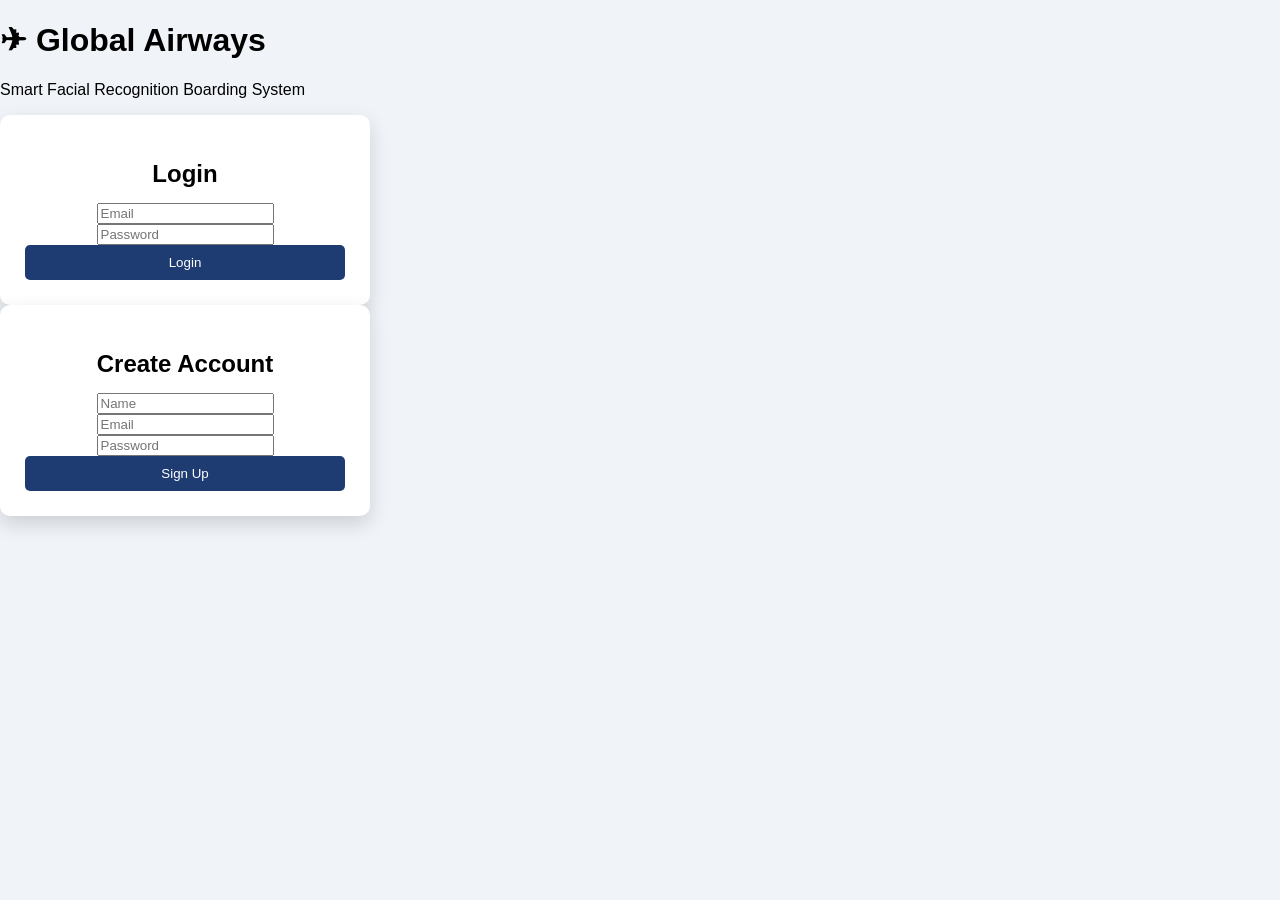
<file: index.html>
<!DOCTYPE html>
<html>
<head>

<title>Global Airways Portal</title>

<link rel="stylesheet" href="/style.css">

</head>

<body>

<div class="header">

<h1>✈ Global Airways</h1>

<p>Smart Facial Recognition Boarding System</p>

</div>


<div class="login-container">


<div class="card">

<h2>Login</h2>

<input id="loginEmail" placeholder="Email">

<input id="loginPassword" type="password" placeholder="Password">

<button onclick="loginUser()">Login</button>

</div>


<div class="card">

<h2>Create Account</h2>

<input id="regName" placeholder="Name">

<input id="regEmail" placeholder="Email">

<input id="regPassword" type="password" placeholder="Password">

<button onclick="registerUser()">Sign Up</button>

</div>


</div>

<script src="/script.js"></script>

</body>
</html>
</file>
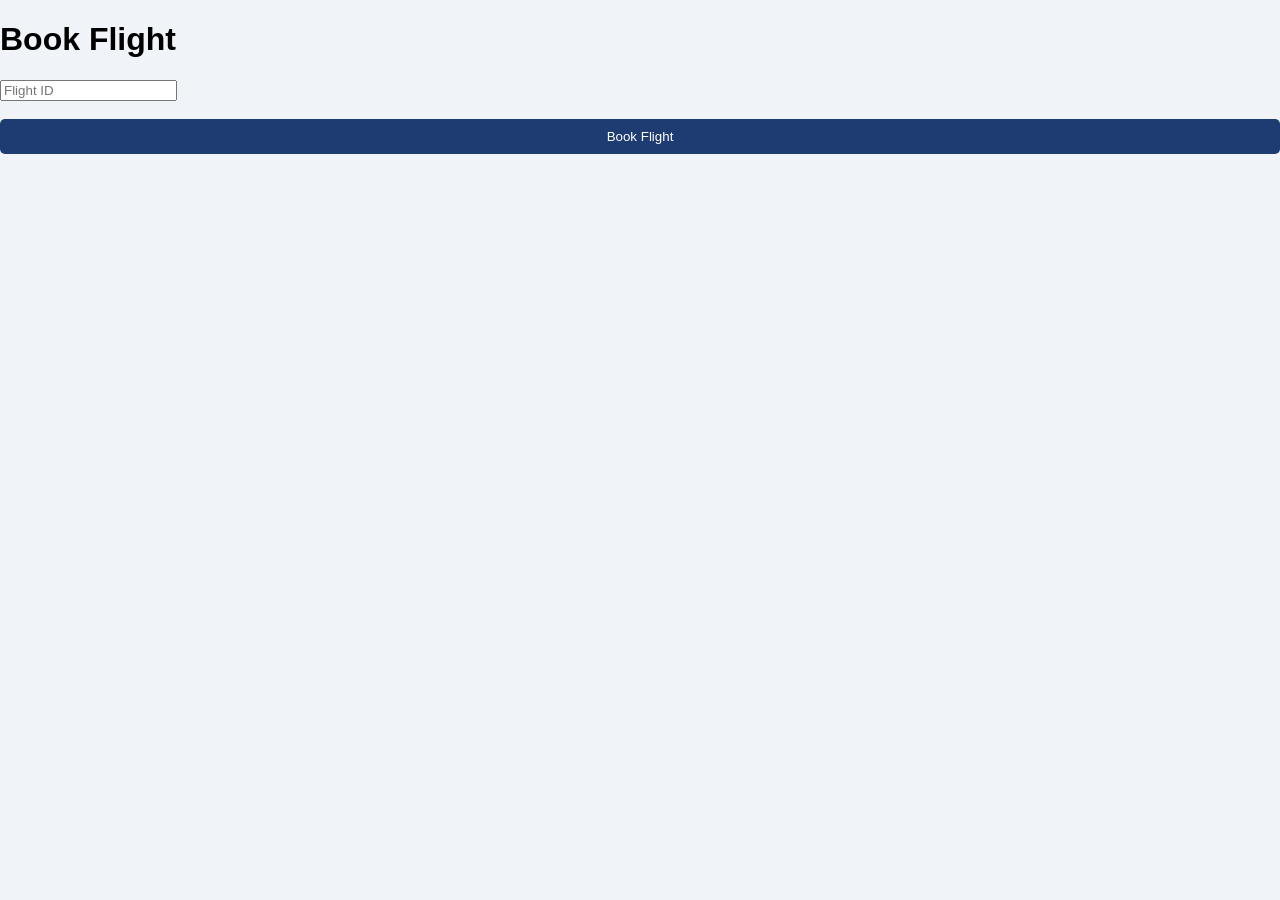
<file: book_flight.html>
<!DOCTYPE html>
<html>

<head>

<title>Book Flight</title>
<link rel="stylesheet" href="/style.css">

</head>

<body>

<h1>Book Flight</h1>

<div class="container">

<input id="flightId" placeholder="Flight ID">

<br><br>

<button onclick="bookFlight()">
Book Flight
</button>

</div>

<script src="/script.js"></script>

</body>
</html>
</file>
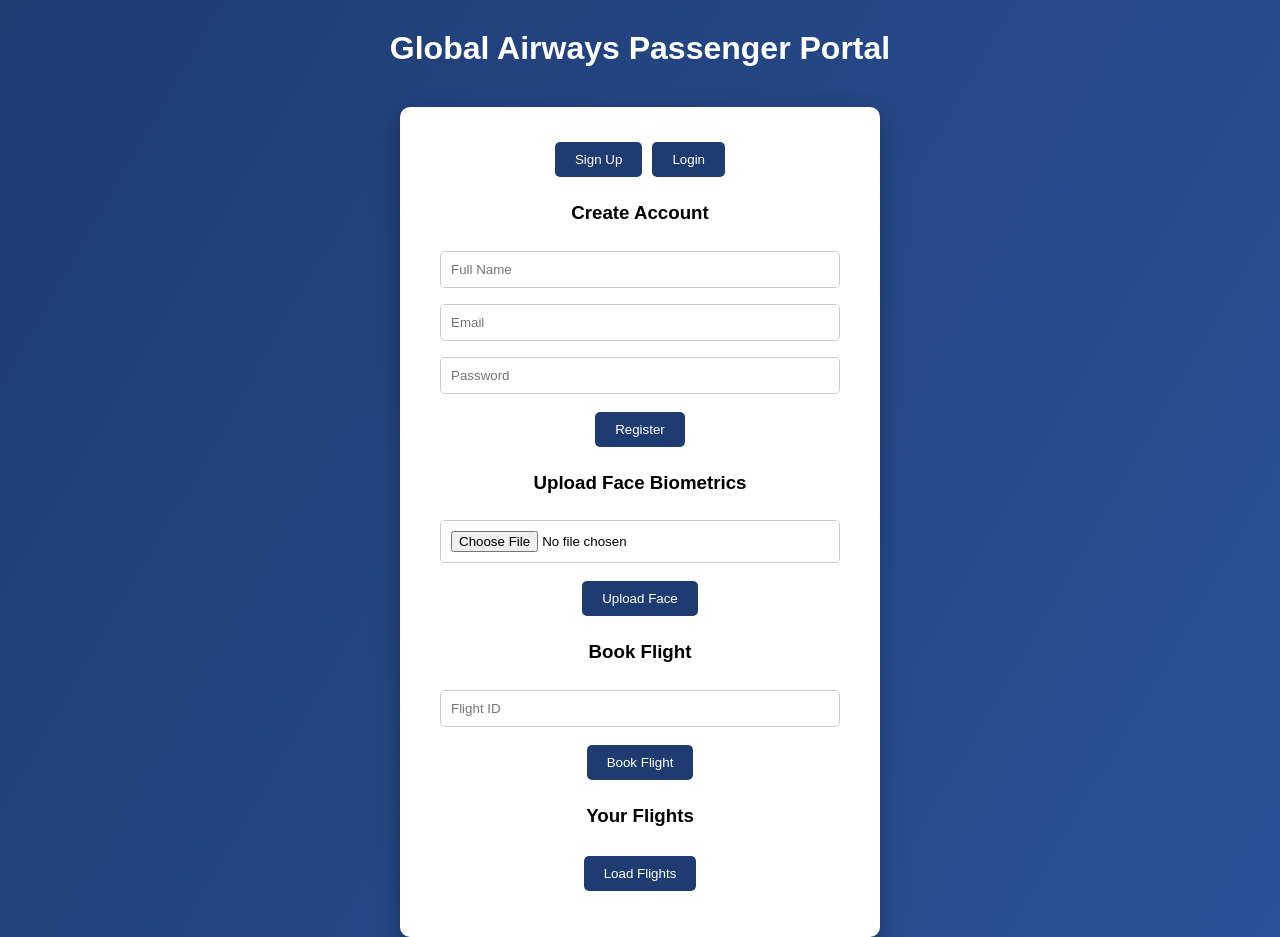
<file: enrollment_portal.html>
<!DOCTYPE html>
<html>
<head>

<title>Global Airways Passenger Portal</title>

<style>

body{
font-family:Arial;
background:linear-gradient(120deg,#1e3c72,#2a5298);
margin:0;
padding:0;
color:white;
text-align:center;
}

.container{
width:420px;
margin:auto;
margin-top:40px;
background:white;
color:black;
padding:30px;
border-radius:10px;
box-shadow:0 10px 25px rgba(0,0,0,0.3);
}

h1{
margin-top:30px;
}

input{
width:90%;
padding:10px;
margin:8px;
border-radius:5px;
border:1px solid #ccc;
}

button{
padding:10px 20px;
background:#1e3c72;
color:white;
border:none;
border-radius:5px;
cursor:pointer;
margin-top:10px;
}

button:hover{
background:#2a5298;
}

.section{
margin-top:25px;
}

.tabs{
display:flex;
justify-content:center;
margin-bottom:20px;
}

.tabs button{
margin:5px;
}

.hidden{
display:none;
}

</style>

</head>

<body>

<h1>Global Airways Passenger Portal</h1>

<div class="container">

<div class="tabs">

<button onclick="showTab('register')">Sign Up</button>

<button onclick="showTab('login')">Login</button>

</div>


<!-- REGISTER -->

<div id="register">

<h3>Create Account</h3>

<input id="regName" placeholder="Full Name">

<input id="regEmail" placeholder="Email">

<input id="regPassword" type="password" placeholder="Password">

<button onclick="registerUser()">Register</button>

</div>


<!-- LOGIN -->

<div id="login" class="hidden">

<h3>Login</h3>

<input id="loginEmail" placeholder="Email">

<input id="loginPassword" type="password" placeholder="Password">

<button onclick="loginUser()">Login</button>

</div>


<div class="section">

<h3>Upload Face Biometrics</h3>

<input type="file" id="faceFile">

<button onclick="uploadFace()">Upload Face</button>

</div>


<div class="section">

<h3>Book Flight</h3>

<input id="flightId" placeholder="Flight ID">

<button onclick="bookFlight()">Book Flight</button>

</div>


<div class="section">

<h3>Your Flights</h3>

<button onclick="loadFlights()">Load Flights</button>

<ul id="flightList"></ul>

</div>

</div>


<script>

function showTab(tab){

document.getElementById("register").classList.add("hidden");
document.getElementById("login").classList.add("hidden");

document.getElementById(tab).classList.remove("hidden");

}

</script>

<script src="/script.js"></script>

</body>
</html>
</file>
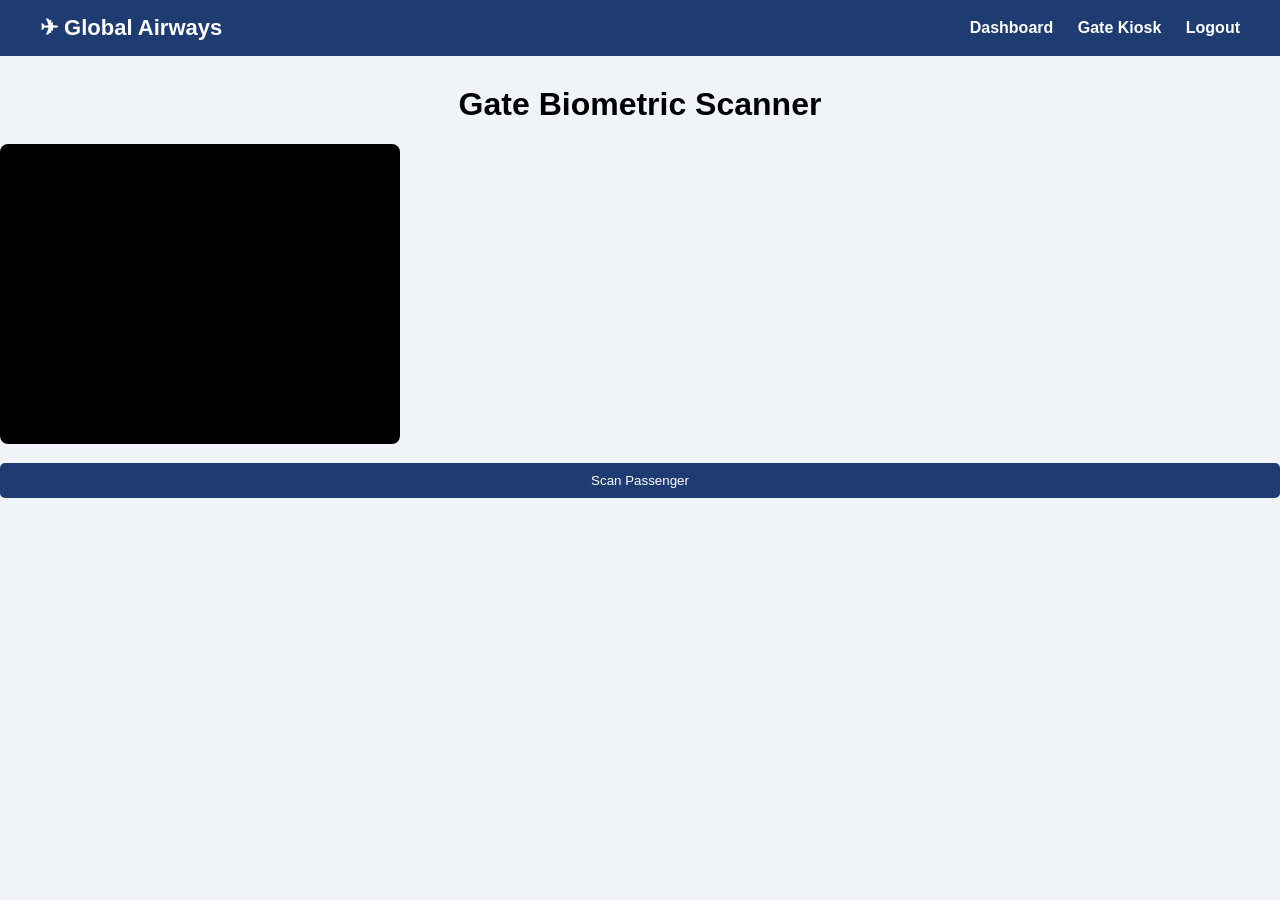
<file: gate_kiosk.html>
<!DOCTYPE html>
<html>

<head>
<title>Airport Gate Scanner</title>
<link rel="stylesheet" href="/style.css">
</head>

<body>

<div class="navbar">

<div class="logo">✈ Global Airways</div>

<div class="menu">
<a href="/dashboard.html">Dashboard</a>
<a href="/gate_kiosk.html">Gate Kiosk</a>
<a href="/login.html">Logout</a>
</div>

</div>

<h1 class="title">Gate Biometric Scanner</h1>

<div class="scanner">

<video id="gateCamera" autoplay muted playsinline style="width:400px;height:300px;background:black;"></video>

<button onclick="scanPassenger()">Scan Passenger</button>

<div id="scanResult"></div>

</div>

<script src="/script.js"></script>

</body>

</html>
</file>
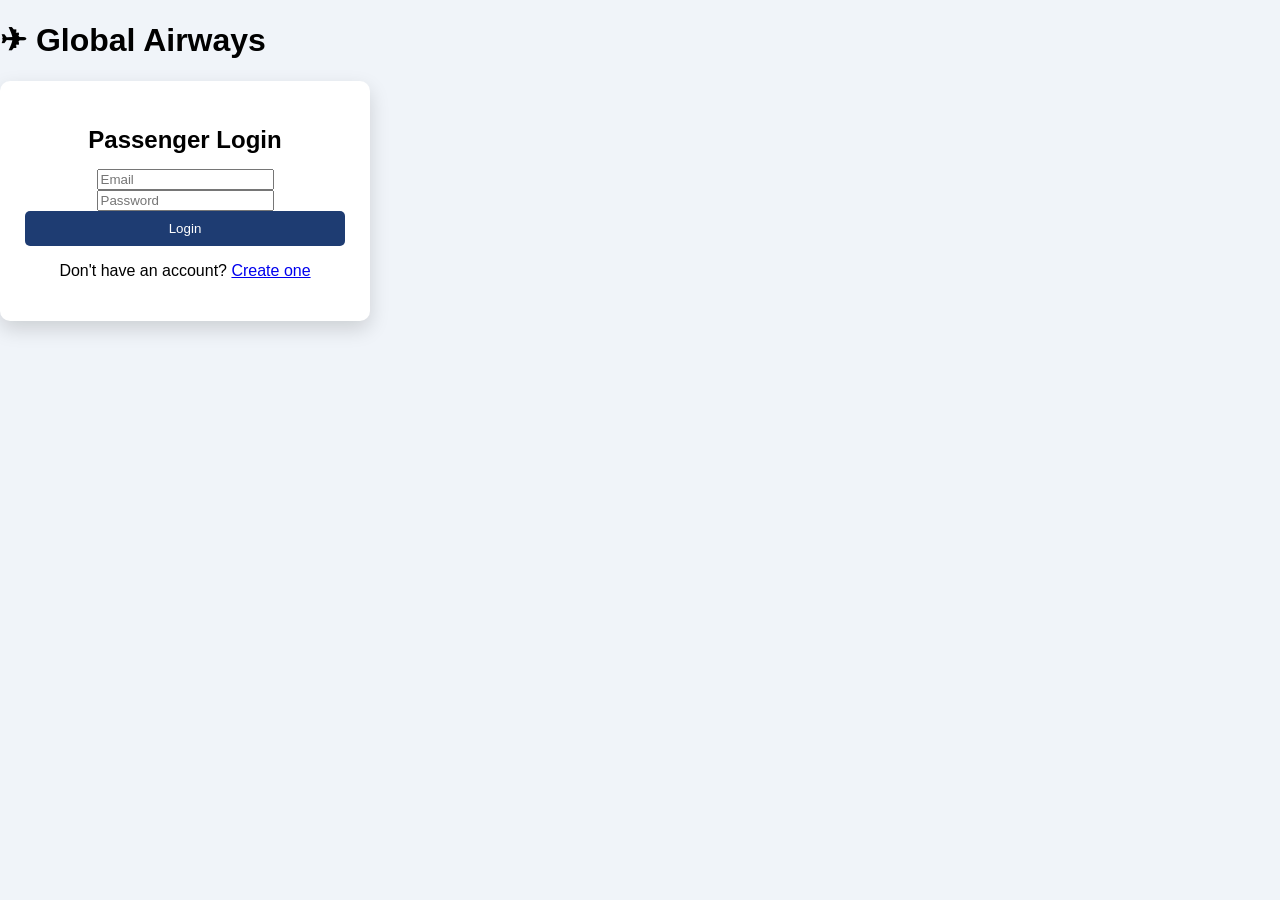
<file: login.html>
<!DOCTYPE html>
<html>

<head>

<title>Login - Global Airways</title>
<link rel="stylesheet" href="/style.css">

</head>

<body>

<div class="center-box">

<h1>✈ Global Airways</h1>

<div class="card">

<h2>Passenger Login</h2>

<input id="loginEmail" placeholder="Email">

<input id="loginPassword" type="password" placeholder="Password">

<button onclick="loginUser()">Login</button>

<p>
Don't have an account?
<a href="/signup.html">Create one</a>
</p>

</div>

</div>

<script src="/script.js"></script>

</body>

</html>
</file>
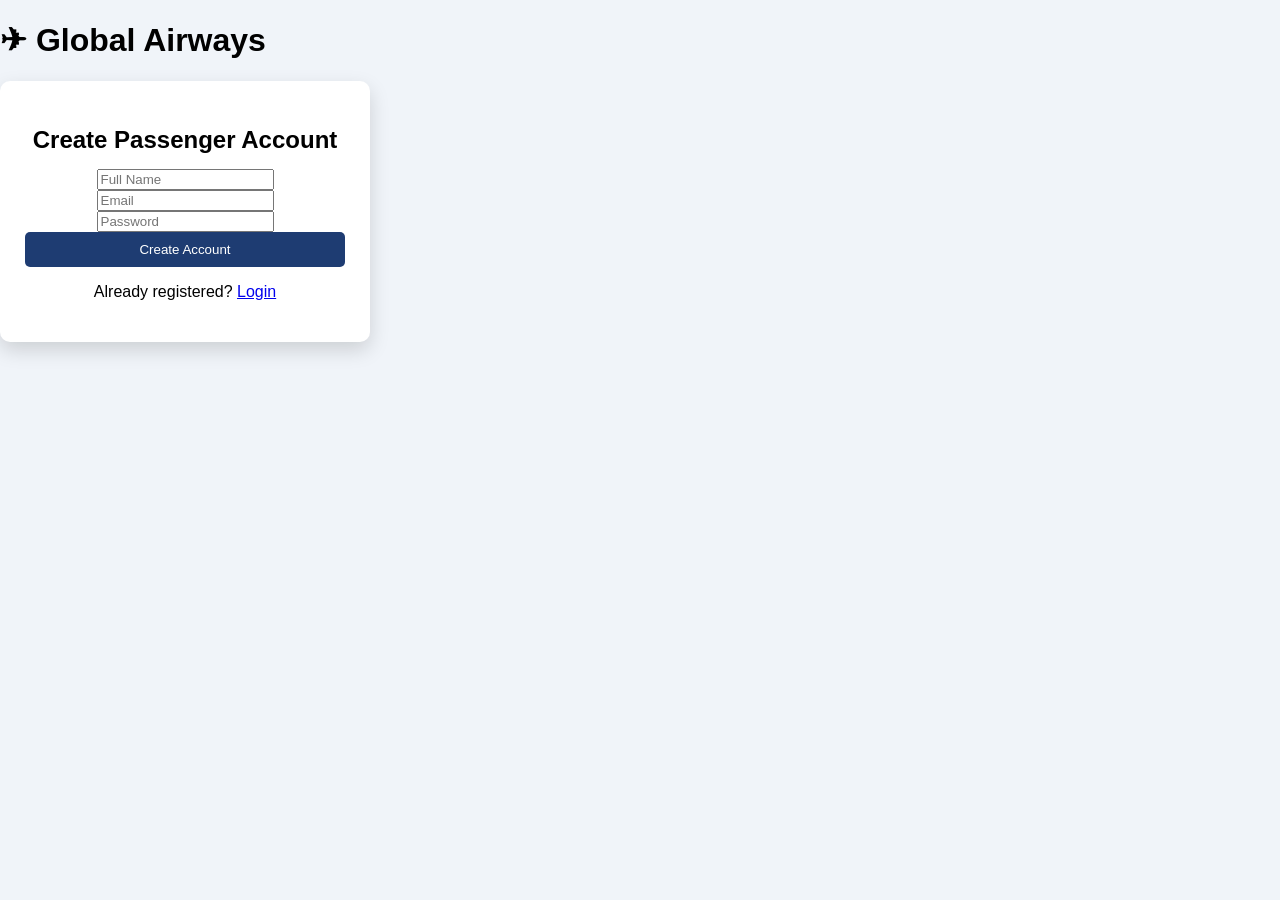
<file: signup.html>
<!DOCTYPE html>
<html>

<head>

<title>Create Account</title>
<link rel="stylesheet" href="/style.css">

</head>

<body>

<div class="center-box">

<h1>✈ Global Airways</h1>

<div class="card">

<h2>Create Passenger Account</h2>

<input id="regName" placeholder="Full Name">

<input id="regEmail" placeholder="Email">

<input id="regPassword" type="password" placeholder="Password">

<button onclick="registerUser()">Create Account</button>

<p>
Already registered?
<a href="/login.html">Login</a>
</p>

</div>

</div>

<script src="/script.js"></script>

</body>

</html>
</file>
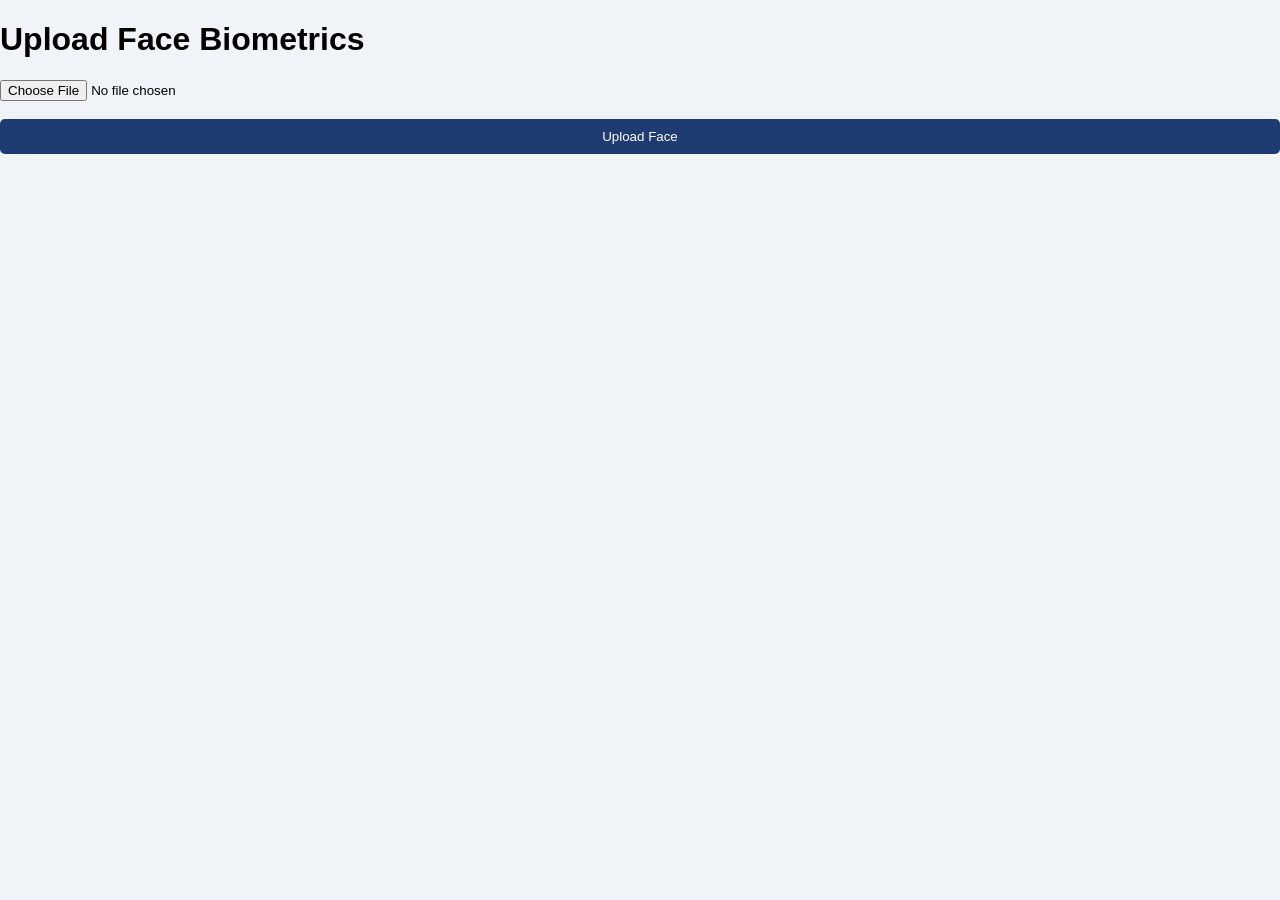
<file: upload_face.html>
<!DOCTYPE html>
<html>

<head>

<title>Upload Face</title>
<link rel="stylesheet" href="/style.css">

</head>

<body>

<h1>Upload Face Biometrics</h1>

<div class="container">

<input type="file" id="faceFile">

<br><br>

<button onclick="uploadFace()">
Upload Face
</button>

</div>

<script src="/script.js"></script>

</body>
</html>
</file>
<file: style.css>
body{

    margin:0;
    font-family:Arial, Helvetica, sans-serif;
    background:#f0f4f9;
    
    }
    
    
    .navbar{
    
    background:#1e3c72;
    color:white;
    display:flex;
    justify-content:space-between;
    align-items:center;
    padding:15px 40px;
    
    }
    
    
    .logo{
    
    font-size:22px;
    font-weight:bold;
    
    }
    
    
    .menu a{
    
    color:white;
    text-decoration:none;
    margin-left:20px;
    font-weight:bold;
    
    }
    
    
    .menu a:hover{
    
    text-decoration:underline;
    
    }
    
    
    .title{
    
    text-align:center;
    margin-top:30px;
    
    }
    
    
    .dashboard{
    
    display:flex;
    justify-content:center;
    gap:30px;
    margin-top:40px;
    flex-wrap:wrap;
    
    }
    
    
    .card{
    
    background:white;
    width:320px;
    padding:25px;
    border-radius:10px;
    box-shadow:0 8px 20px rgba(0,0,0,0.15);
    text-align:center;
    
    }
    
    
    .card h2{
    
    margin-bottom:15px;
    
    }
    
    
    video{
    
    width:100%;
    border-radius:8px;
    margin-bottom:15px;
    
    }
    
    
    select{
    
    width:100%;
    padding:10px;
    margin-bottom:15px;
    
    }
    
    
    button{
    
    width:100%;
    padding:10px;
    background:#1e3c72;
    color:white;
    border:none;
    border-radius:5px;
    cursor:pointer;
    
    }
    
    
    button:hover{
    
    background:#2a5298;
    
    }
    
    
    #flightCards{
    
    margin-top:15px;
    
    }
    
    
    .flight{
    
    background:#eef2f7;
    padding:10px;
    margin-top:10px;
    border-radius:6px;
    .ticket{

        background:white;
        border-radius:10px;
        padding:15px;
        margin-top:12px;
        box-shadow:0 4px 12px rgba(0,0,0,0.15);
        border-left:6px solid #1e3c72;
        
        }
        
        .ticket h3{
        
        margin:0;
        color:#1e3c72;
        
        }
        
        .ticket p{
        
        margin:5px 0;
        
        }
        
        .status{
        
        display:inline-block;
        padding:4px 10px;
        border-radius:5px;
        font-size:12px;
        color:white;
        
        }
        
        .status.pending{
        
        background:orange;
        
        }
        
        .status.boarded{
        
        background:green;
        
        }
    }
</file>
